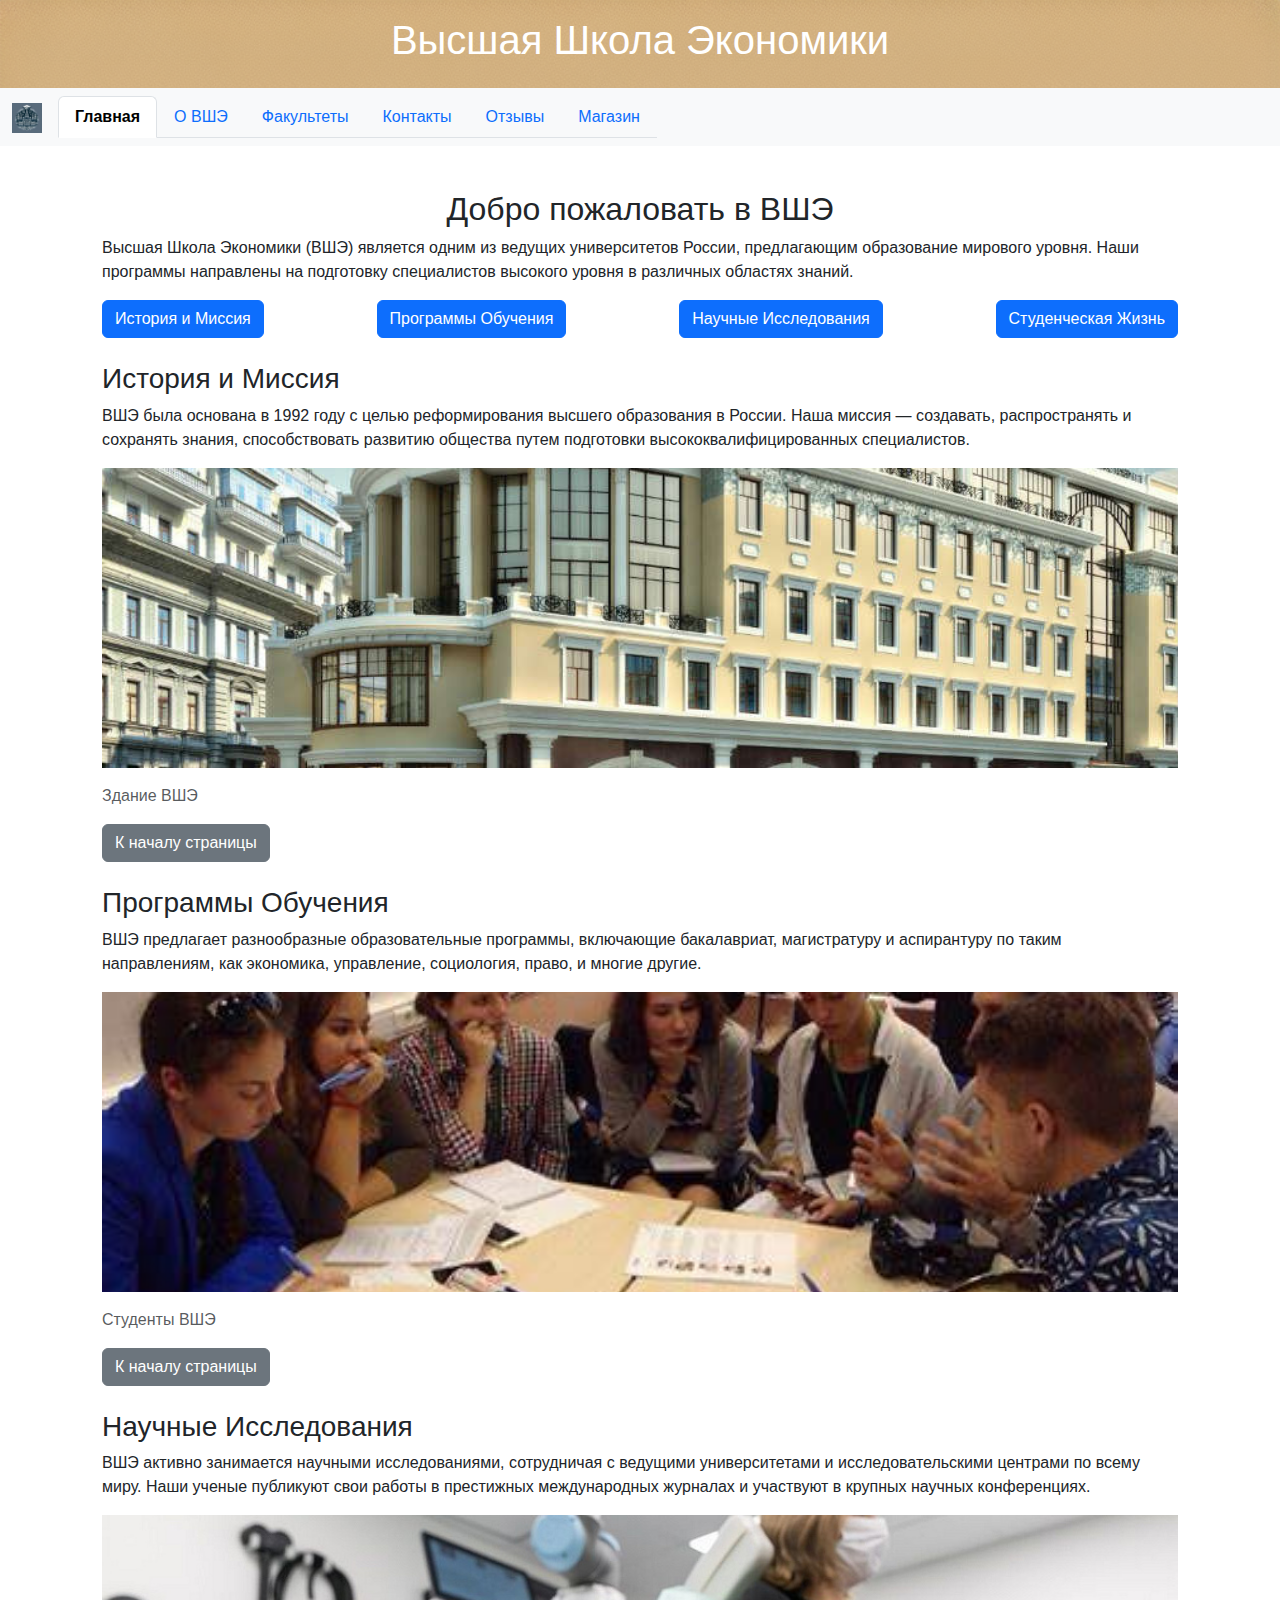
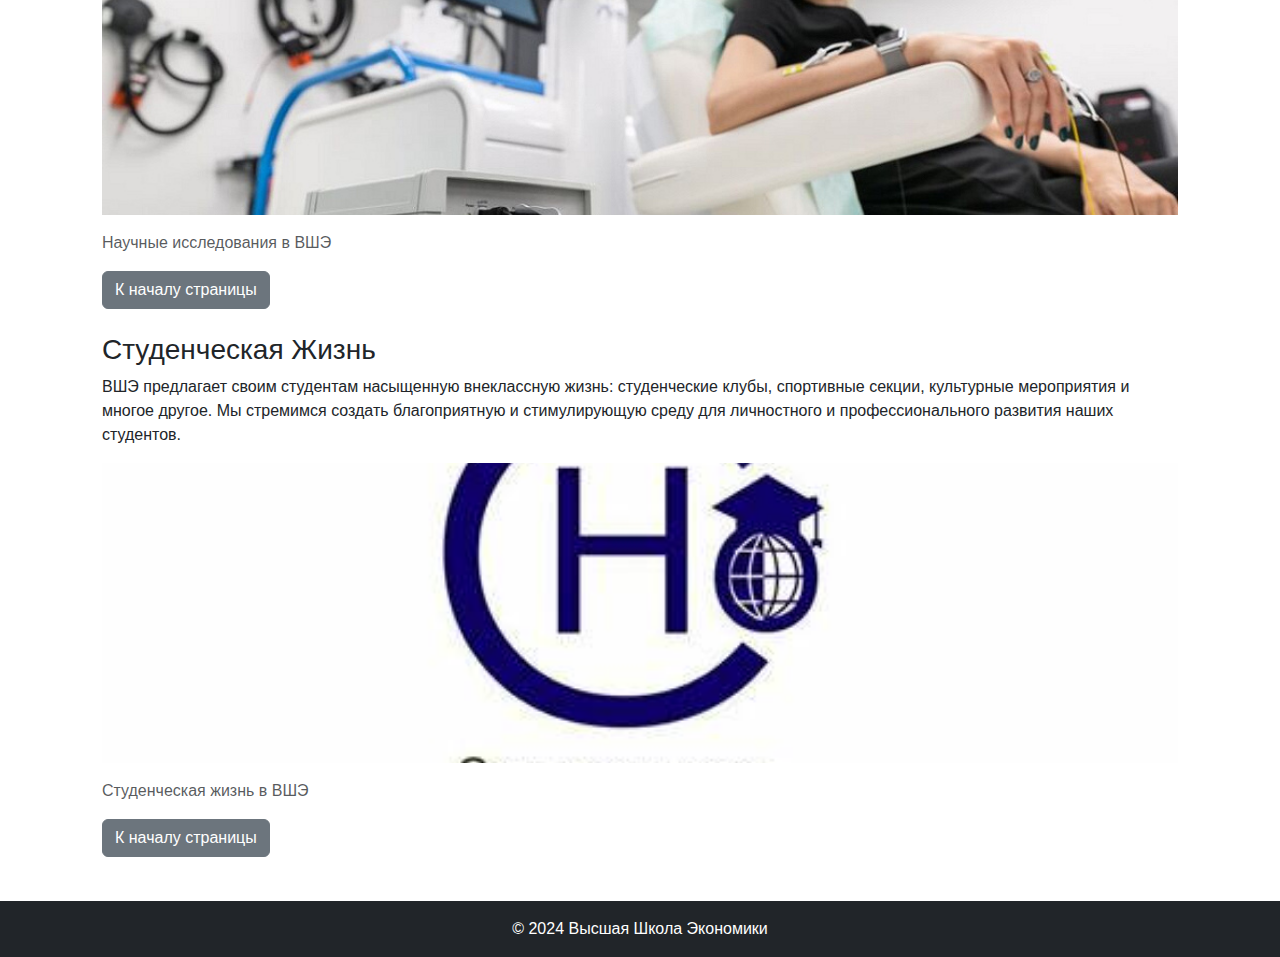
<file: index.html>
<!-- index.html -->

<!doctype html>
<html lang="en">

<head>
    <!-- Устанавливаем кодировку символов на utf-8 -->
    <meta charset="utf-8">
    <!-- Делаем страницу адаптивной для разных устройств -->
    <meta content="width=device-width, initial-scale=1" name="viewport">
    <!-- Заголовок страницы -->
    <title>Главная - ВШЭ</title>
    <!-- Подключаем библиотеку стилей Bootstrap -->
    <link href="https://cdn.jsdelivr.net/npm/bootstrap@5.3.3/dist/css/bootstrap.min.css" rel="stylesheet">
    <!-- Подключаем собственные стили -->
    <link rel="stylesheet" href="styles/styles.css">
</head>

<body>
    <header class="bg-dark text-white text-center py-3">
        <!-- Заголовок страницы -->
        <h1>Высшая Школа Экономики</h1>
        <!-- Якорь для возврата наверх страницы -->
        <a id="top_of_page"></a>
    </header>

    <div id="navbar"></div> <!-- Здесь будет загружено меню -->

    <div class="container mt-4">
        <div id="content">
            <!-- Приветственное сообщение -->
            <h2 class="text-center">Добро пожаловать в ВШЭ</h2>
            <p>Высшая Школа Экономики (ВШЭ) является одним из ведущих университетов России, предлагающим образование
                мирового уровня. Наши программы направлены на подготовку специалистов высокого уровня в различных
                областях знаний.</p>
            <div class="d-flex justify-content-between mb-4">
                <!-- Кнопки для перемещения к различным разделам страницы -->
                <a href="#section_1" class="btn btn-primary">История и Миссия</a>
                <a href="#section_2" class="btn btn-primary">Программы Обучения</a>
                <a href="#section_3" class="btn btn-primary">Научные Исследования</a>
                <a href="#section_4" class="btn btn-primary">Студенческая Жизнь</a>
            </div>

            <!-- Раздел "История и Миссия" -->
            <h3 id="section_1" class="mt-4">История и Миссия</h3>
            <p>ВШЭ была основана в 1992 году с целью реформирования высшего образования в России. Наша миссия —
                создавать, распространять и сохранять знания, способствовать развитию общества путем подготовки
                высококвалифицированных специалистов.</p>
            <!-- Изображение здания ВШЭ -->
            <img src="images/hse_building.jpg" class="img-fluid mb-3 fixed-height-img" alt="HSE Building">
            <p class="text-muted">Здание ВШЭ</p>
            <!-- Кнопка для возврата к началу страницы -->
            <a href="#top_of_page" class="btn btn-secondary">К началу страницы</a>

            <!-- Раздел "Программы Обучения" -->
            <h3 id="section_2" class="mt-4">Программы Обучения</h3>
            <p>ВШЭ предлагает разнообразные образовательные программы, включающие бакалавриат, магистратуру и
                аспирантуру по таким направлениям, как экономика, управление, социология, право, и многие другие.</p>
            <!-- Изображение студентов ВШЭ -->
            <img src="images/hse_students.jpg" class="img-fluid mb-3 fixed-height-img" alt="HSE Students">
            <p class="text-muted">Студенты ВШЭ</p>
            <!-- Кнопка для возврата к началу страницы -->
            <a href="#top_of_page" class="btn btn-secondary">К началу страницы</a>

            <!-- Раздел "Научные Исследования" -->
            <h3 id="section_3" class="mt-4">Научные Исследования</h3>
            <p>ВШЭ активно занимается научными исследованиями, сотрудничая с ведущими университетами и
                исследовательскими центрами по всему миру. Наши ученые публикуют свои работы в престижных международных
                журналах и участвуют в крупных научных конференциях.</p>
            <!-- Изображение научных исследований в ВШЭ -->
            <img src="images/hse_research.jpg" class="img-fluid mb-3 fixed-height-img" alt="HSE Research">
            <p class="text-muted">Научные исследования в ВШЭ</p>
            <!-- Кнопка для возврата к началу страницы -->
            <a href="#top_of_page" class="btn btn-secondary">К началу страницы</a>

            <!-- Раздел "Студенческая Жизнь" -->
            <h3 id="section_4" class="mt-4">Студенческая Жизнь</h3>
            <p>ВШЭ предлагает своим студентам насыщенную внеклассную жизнь: студенческие клубы, спортивные секции,
                культурные мероприятия и многое другое. Мы стремимся создать благоприятную и стимулирующую среду для
                личностного и профессионального развития наших студентов.</p>
            <!-- Изображение студенческой жизни в ВШЭ -->
            <img src="images/hse_life.jpg" class="img-fluid mb-3 fixed-height-img" alt="HSE Student Life">
            <p class="text-muted">Студенческая жизнь в ВШЭ</p>
            <!-- Кнопка для возврата к началу страницы -->
            <a href="#top_of_page" class="btn btn-secondary">К началу страницы</a>
        </div>
    </div>

    <footer class="bg-dark text-white text-center py-3 mt-4">
        <!-- Подвал страницы с копирайтом -->
        &copy; 2024 Высшая Школа Экономики
    </footer>

    <!-- Подключаем библиотеку скриптов Bootstrap -->
    <script src="https://cdn.jsdelivr.net/npm/bootstrap@5.3.3/dist/js/bootstrap.bundle.min.js"></script>
    <!-- Подключаем собственные скрипты -->
    <script src="scripts/scripts.js"></script>
</body>

</html>
</file>
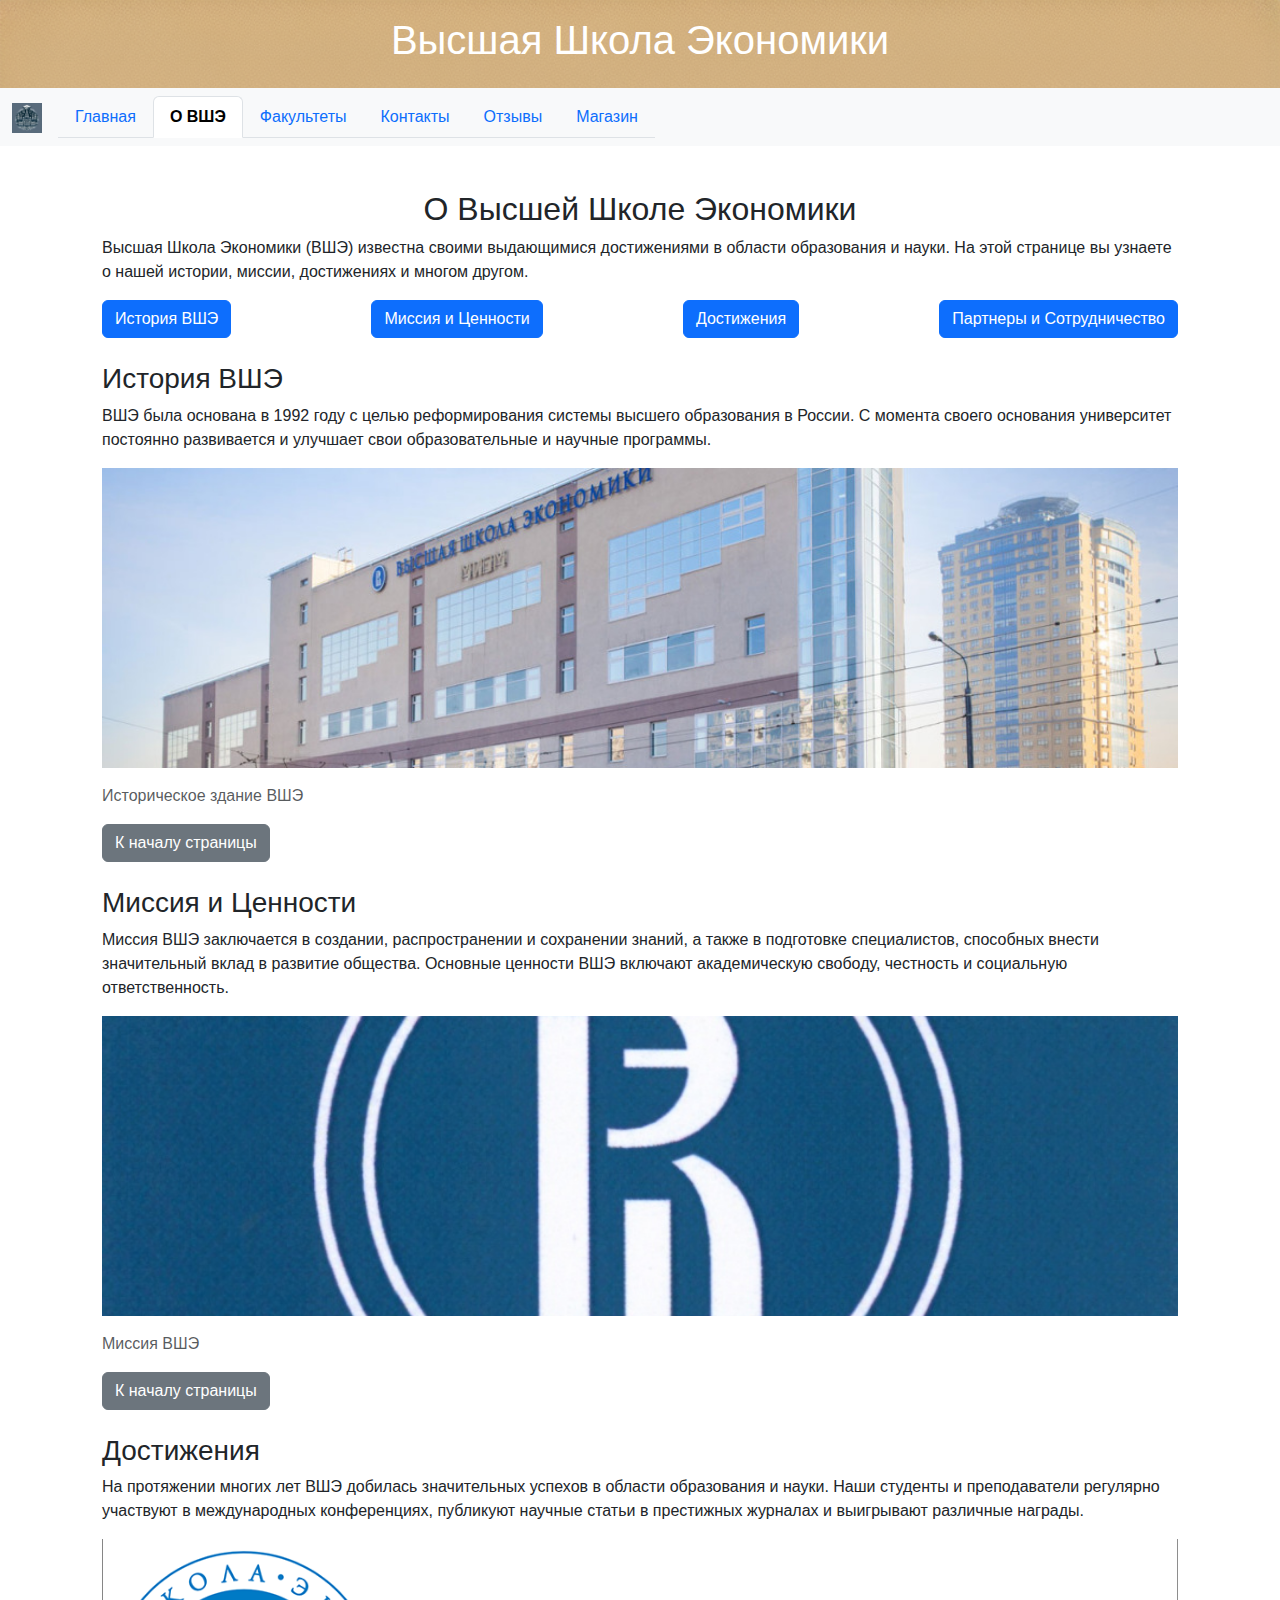
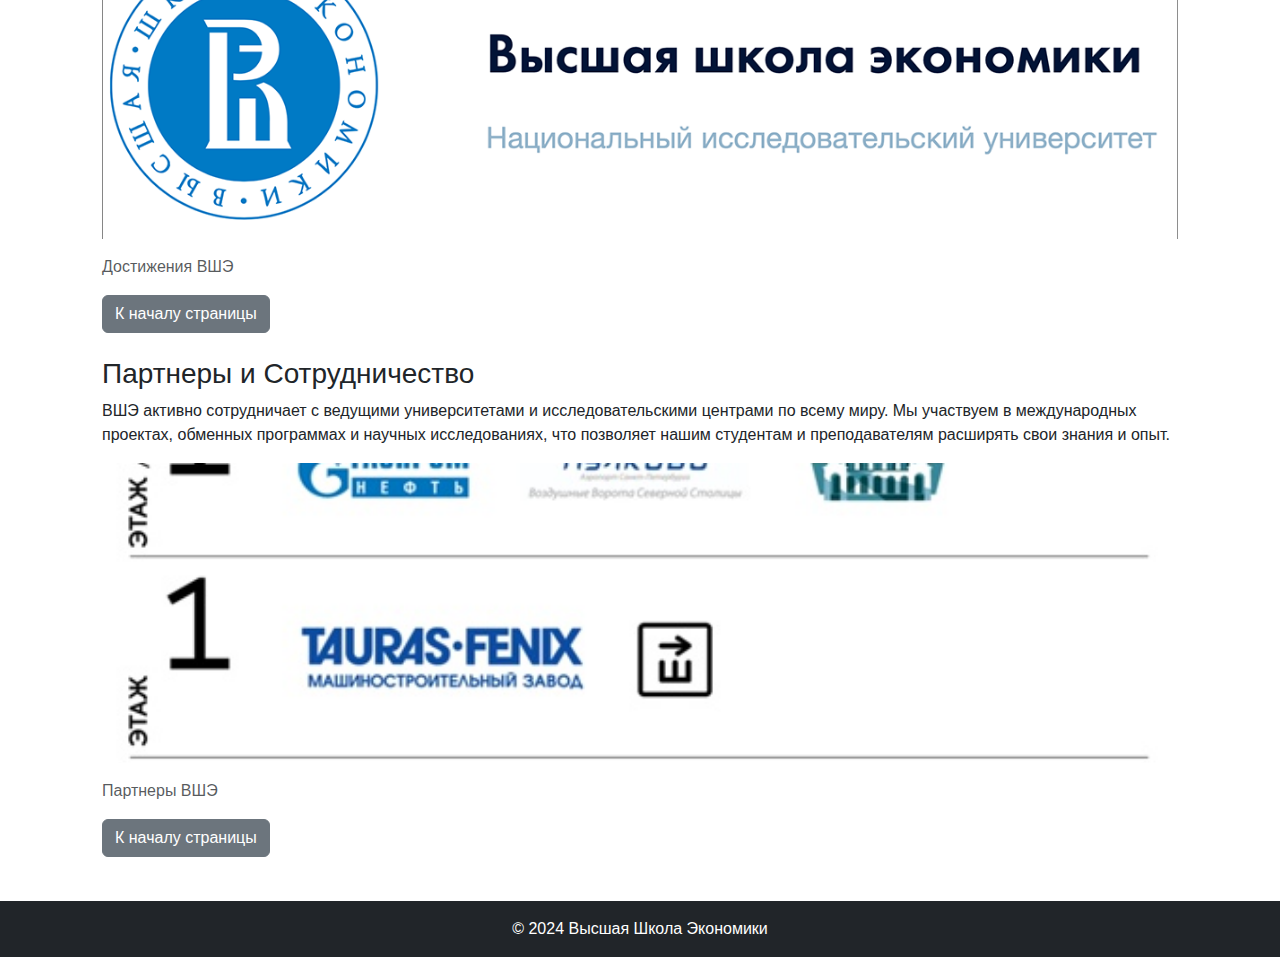
<file: about.html>
<!-- about.html -->
<!doctype html>
<html lang="en">

<head>
    <!-- Устанавливаем кодировку символов на utf-8 -->
    <meta charset="utf-8">
    <!-- Делаем страницу адаптивной для разных устройств -->
    <meta content="width=device-width, initial-scale=1" name="viewport">
    <!-- Заголовок страницы -->
    <title>О ВШЭ - ВШЭ</title>
    <!-- Подключаем библиотеку стилей Bootstrap -->
    <link href="https://cdn.jsdelivr.net/npm/bootstrap@5.3.3/dist/css/bootstrap.min.css" rel="stylesheet">
    <!-- Подключаем собственные стили -->
    <link rel="stylesheet" href="styles/styles.css">
</head>

<body>
    <header class="bg-dark text-white text-center py-3">
        <!-- Заголовок страницы -->
        <h1>Высшая Школа Экономики</h1>
        <!-- Якорь для возврата наверх страницы -->
        <a id="top_of_page"></a>
    </header>

    <div id="navbar"></div> <!-- Здесь будет загружено меню -->

    <div class="container mt-4">
        <div id="content">
            <!-- Заголовок раздела "О ВШЭ" -->
            <h2 class="text-center">О Высшей Школе Экономики</h2>
            <p>Высшая Школа Экономики (ВШЭ) известна своими выдающимися достижениями в области образования и науки. На
                этой странице вы узнаете о нашей истории, миссии, достижениях и многом другом.</p>
            <div class="d-flex justify-content-between mb-4">
                <!-- Кнопки для перемещения к различным разделам страницы -->
                <a href="#section_1" class="btn btn-primary">История ВШЭ</a>
                <a href="#section_2" class="btn btn-primary">Миссия и Ценности</a>
                <a href="#section_3" class="btn btn-primary">Достижения</a>
                <a href="#section_4" class="btn btn-primary">Партнеры и Сотрудничество</a>
            </div>

            <!-- Раздел "История ВШЭ" -->
            <h3 id="section_1" class="mt-4">История ВШЭ</h3>
            <p>ВШЭ была основана в 1992 году с целью реформирования системы высшего образования в России. С момента
                своего основания университет постоянно развивается и улучшает свои образовательные и научные программы.
            </p>
            <!-- Изображение исторического здания ВШЭ -->
            <img src="images/hse_history.jpg" class="img-fluid mb-3 fixed-height-img" alt="История ВШЭ">
            <p class="text-muted">Историческое здание ВШЭ</p>
            <!-- Кнопка для возврата к началу страницы -->
            <a href="#top_of_page" class="btn btn-secondary">К началу страницы</a>

            <!-- Раздел "Миссия и Ценности" -->
            <h3 id="section_2" class="mt-4">Миссия и Ценности</h3>
            <p>Миссия ВШЭ заключается в создании, распространении и сохранении знаний, а также в подготовке
                специалистов, способных внести значительный вклад в развитие общества. Основные ценности ВШЭ включают
                академическую свободу, честность и социальную ответственность.</p>
            <!-- Изображение миссии ВШЭ -->
            <img src="images/hse_mission.jpg" class="img-fluid mb-3 fixed-height-img" alt="Миссия ВШЭ">
            <p class="text-muted">Миссия ВШЭ</p>
            <!-- Кнопка для возврата к началу страницы -->
            <a href="#top_of_page" class="btn btn-secondary">К началу страницы</a>

            <!-- Раздел "Достижения" -->
            <h3 id="section_3" class="mt-4">Достижения</h3>
            <p>На протяжении многих лет ВШЭ добилась значительных успехов в области образования и науки. Наши студенты и
                преподаватели регулярно участвуют в международных конференциях, публикуют научные статьи в престижных
                журналах и выигрывают различные награды.</p>
            <!-- Изображение достижений ВШЭ -->
            <img src="images/hse_achievements.png" class="img-fluid mb-3 fixed-height-img" alt="Достижения ВШЭ">
            <p class="text-muted">Достижения ВШЭ</p>
            <!-- Кнопка для возврата к началу страницы -->
            <a href="#top_of_page" class="btn btn-secondary">К началу страницы</a>

            <!-- Раздел "Партнеры и Сотрудничество" -->
            <h3 id="section_4" class="mt-4">Партнеры и Сотрудничество</h3>
            <p>ВШЭ активно сотрудничает с ведущими университетами и исследовательскими центрами по всему миру. Мы
                участвуем в международных проектах, обменных программах и научных исследованиях, что позволяет нашим
                студентам и преподавателям расширять свои знания и опыт.</p>
            <!-- Изображение партнеров ВШЭ -->
            <img src="images/hse_partners.jpg" class="img-fluid mb-3 fixed-height-img" alt="Партнеры ВШЭ">
            <p class="text-muted">Партнеры ВШЭ</p>
            <!-- Кнопка для возврата к началу страницы -->
            <a href="#top_of_page" class="btn btn-secondary">К началу страницы</a>
        </div>
    </div>

    <footer class="bg-dark text-white text-center py-3 mt-4">
        <!-- Подвал страницы с копирайтом -->
        &copy; 2024 Высшая Школа Экономики
    </footer>

    <!-- Подключаем библиотеку скриптов Bootstrap -->
    <script src="https://cdn.jsdelivr.net/npm/bootstrap@5.3.3/dist/js/bootstrap.bundle.min.js"></script>
    <!-- Подключаем собственные скрипты -->
    <script src="scripts/scripts.js"></script>
</body>

</html>
</file>
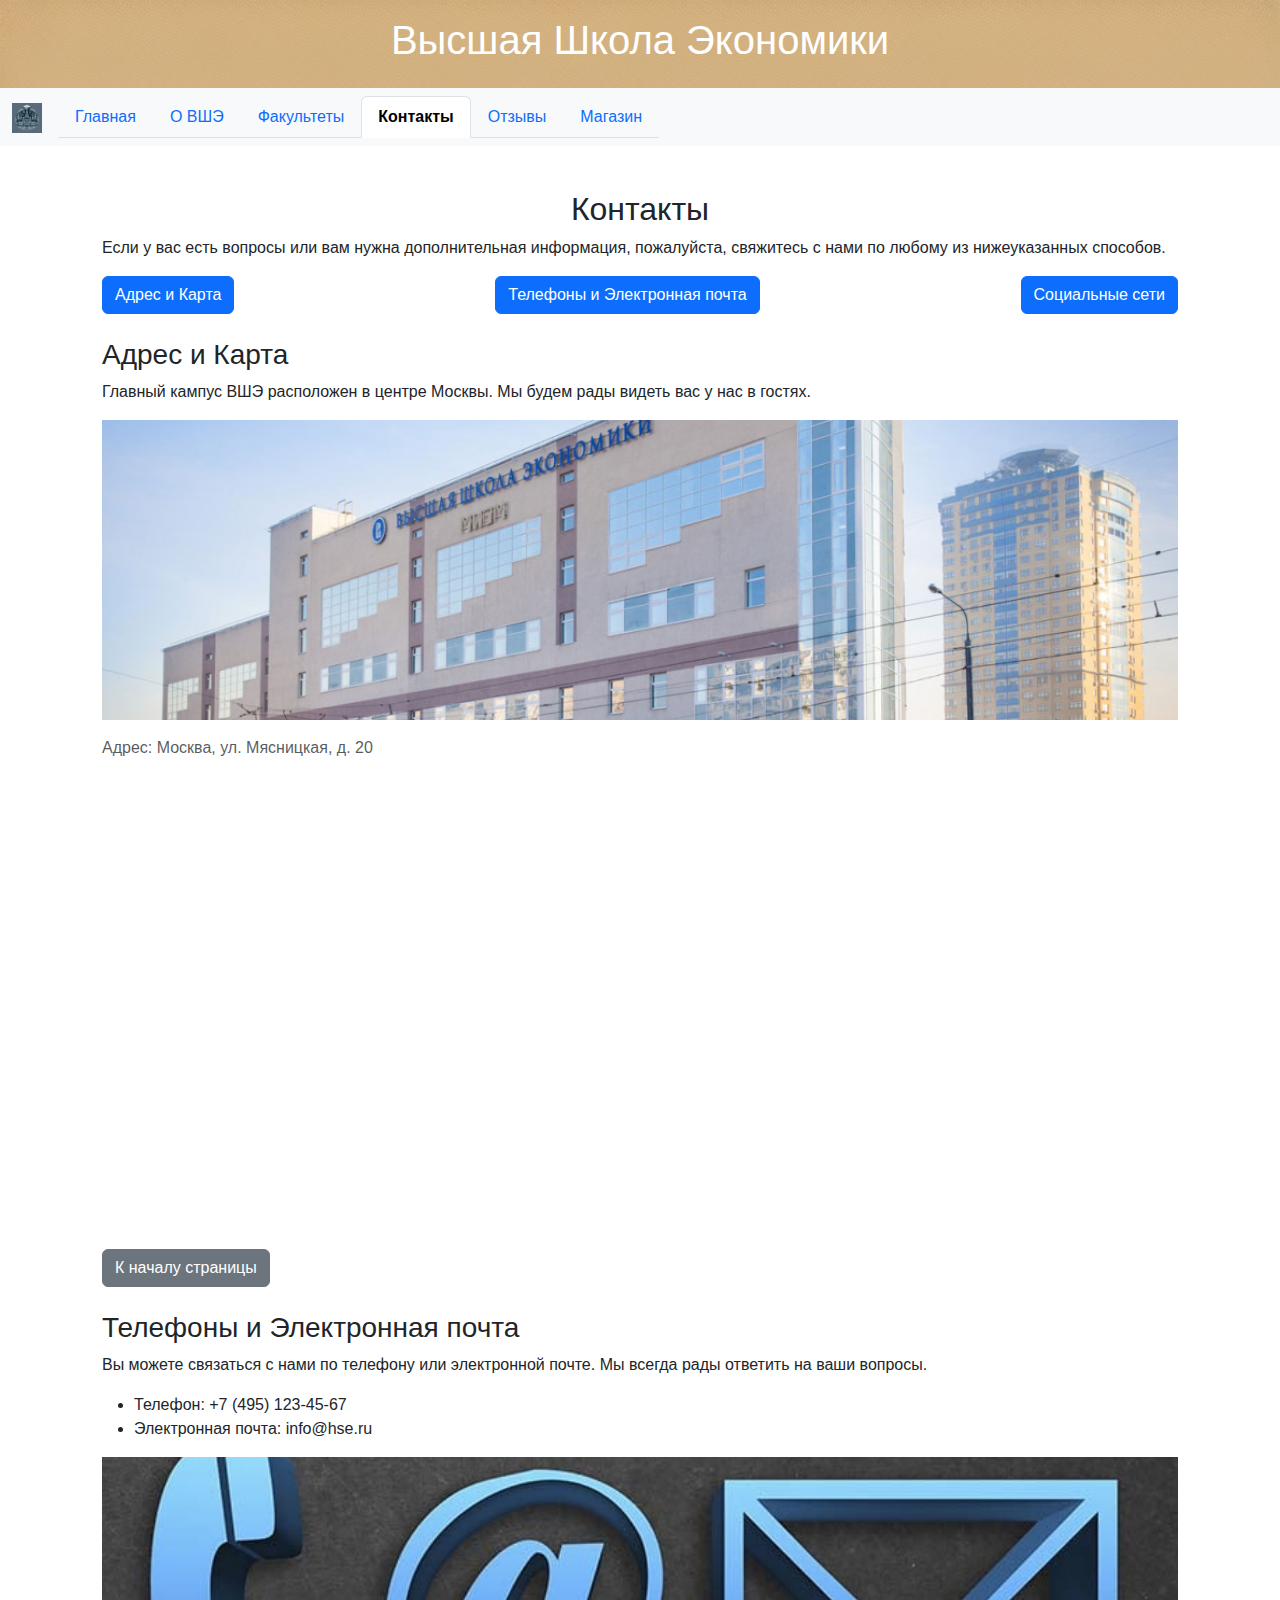
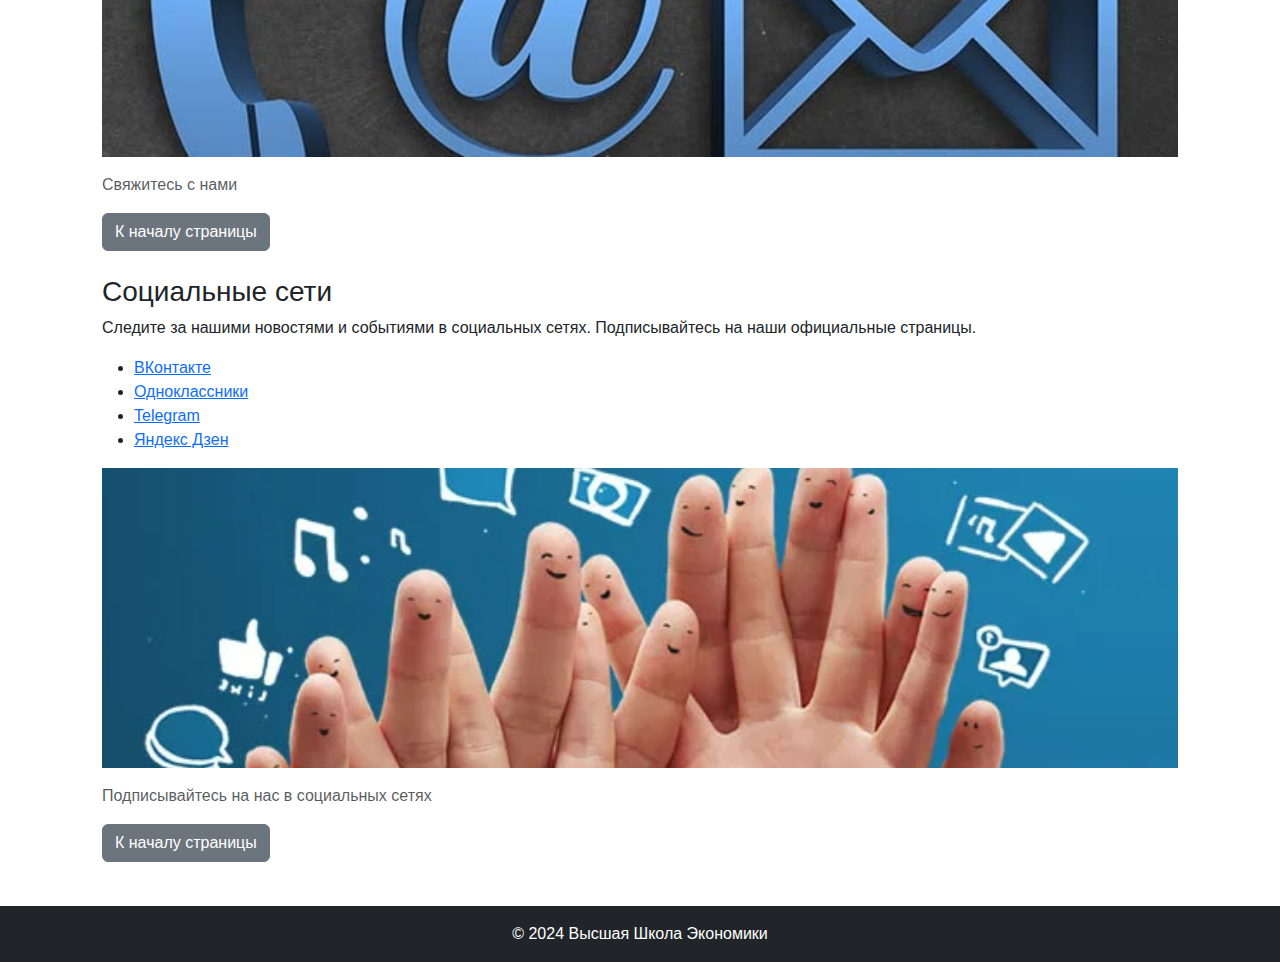
<file: contacts.html>
<!-- contacts.html -->
<!doctype html>
<html lang="en">

<head>
    <!-- Устанавливаем кодировку символов на utf-8 -->
    <meta charset="utf-8">
    <!-- Делаем страницу адаптивной для разных устройств -->
    <meta content="width=device-width, initial-scale=1" name="viewport">
    <!-- Заголовок страницы -->
    <title>Контакты - ВШЭ</title>
    <!-- Подключаем библиотеку стилей Bootstrap -->
    <link href="https://cdn.jsdelivr.net/npm/bootstrap@5.3.3/dist/css/bootstrap.min.css" rel="stylesheet">
    <!-- Подключаем собственные стили -->
    <link rel="stylesheet" href="styles/styles.css">
</head>

<body>
    <header class="bg-dark text-white text-center py-3">
        <!-- Заголовок страницы -->
        <h1>Высшая Школа Экономики</h1>
        <!-- Якорь для возврата наверх страницы -->
        <a id="top_of_page"></a>
    </header>

    <div id="navbar"></div> <!-- Здесь будет загружено меню -->

    <div class="container mt-4">
        <div id="content">
            <!-- Заголовок раздела контактов -->
            <h2 class="text-center">Контакты</h2>
            <p>Если у вас есть вопросы или вам нужна дополнительная информация, пожалуйста, свяжитесь с нами по любому
                из нижеуказанных способов.</p>
            <div class="d-flex justify-content-between mb-4">
                <!-- Кнопки для перемещения к различным разделам контактов -->
                <a href="#section_1" class="btn btn-primary">Адрес и Карта</a>
                <a href="#section_2" class="btn btn-primary">Телефоны и Электронная почта</a>
                <a href="#section_3" class="btn btn-primary">Социальные сети</a>
            </div>

            <!-- Раздел "Адрес и Карта" -->
            <h3 id="section_1" class="mt-4">Адрес и Карта</h3>
            <p>Главный кампус ВШЭ расположен в центре Москвы. Мы будем рады видеть вас у нас в гостях.</p>
            <!-- Изображение главного кампуса ВШЭ -->
            <img src="images/hse_history.jpg" class="img-fluid mb-3 fixed-height-img" alt="Главный кампус ВШЭ">
            <p class="text-muted">Адрес: Москва, ул. Мясницкая, д. 20</p>
            <!-- Встроенная карта Google Maps -->
            <div class="mb-3">
                <iframe
                    src="https://www.google.com/maps/embed?pb=!1m18!1m12!1m3!1d2244.2278572257277!2d37.63455661606612!3d55.75988798055557!2m3!1f0!2f0!3f0!3m2!1i1024!2i768!4f13.1!3m3!1m2!1s0x46b54a5d4d4b0c77%3A0xf3d7b1d2c5b6b4e8!2sNational%20Research%20University%20Higher%20School%20of%20Economics!5e0!3m2!1sen!2sru!4v1639639716772!5m2!1sen!2sru"
                    width="600" height="450" style="border:0;" allowfullscreen="" loading="lazy"></iframe>
            </div>
            <!-- Кнопка для возврата к началу страницы -->
            <a href="#top_of_page" class="btn btn-secondary">К началу страницы</a>

            <!-- Раздел "Телефоны и Электронная почта" -->
            <h3 id="section_2" class="mt-4">Телефоны и Электронная почта</h3>
            <p>Вы можете связаться с нами по телефону или электронной почте. Мы всегда рады ответить на ваши вопросы.
            </p>
            <ul>
                <li>Телефон: +7 (495) 123-45-67</li>
                <li>Электронная почта: info@hse.ru</li>
            </ul>
            <!-- Изображение для раздела контактов -->
            <img src="images/hse_contact2.png" class="img-fluid mb-3 fixed-height-img" alt="Контакты ВШЭ">
            <p class="text-muted">Свяжитесь с нами</p>
            <!-- Кнопка для возврата к началу страницы -->
            <a href="#top_of_page" class="btn btn-secondary">К началу страницы</a>

            <!-- Раздел "Социальные сети" -->
            <h3 id="section_3" class="mt-4">Социальные сети</h3>
            <p>Следите за нашими новостями и событиями в социальных сетях. Подписывайтесь на наши официальные страницы.
            </p>
            <ul>
                <li><a href="https://vk.com/hse" target="_blank">ВКонтакте</a></li>
                <li><a href="https://ok.ru/group/52489293245670" target="_blank">Одноклассники</a></li>
                <li><a href="https://t.me/hse_university" target="_blank">Telegram</a></li>
                <li><a href="https://zen.yandex.ru/hse" target="_blank">Яндекс Дзен</a></li>
            </ul>
            <!-- Изображение для раздела социальных сетей -->
            <img src="images/hse_social.png" class="img-fluid mb-3 fixed-height-img" alt="Социальные сети ВШЭ">
            <p class="text-muted">Подписывайтесь на нас в социальных сетях</p>
            <!-- Кнопка для возврата к началу страницы -->
            <a href="#top_of_page" class="btn btn-secondary">К началу страницы</a>
        </div>
    </div>

    <footer class="bg-dark text-white text-center py-3 mt-4">
        <!-- Подвал страницы с копирайтом -->
        &copy; 2024 Высшая Школа Экономики
    </footer>

    <!-- Подключаем библиотеку скриптов Bootstrap -->
    <script src="https://cdn.jsdelivr.net/npm/bootstrap@5.3.3/dist/js/bootstrap.bundle.min.js"></script>
    <!-- Подключаем собственные скрипты -->
    <script src="scripts/scripts.js"></script>
</body>

</html>
</file>
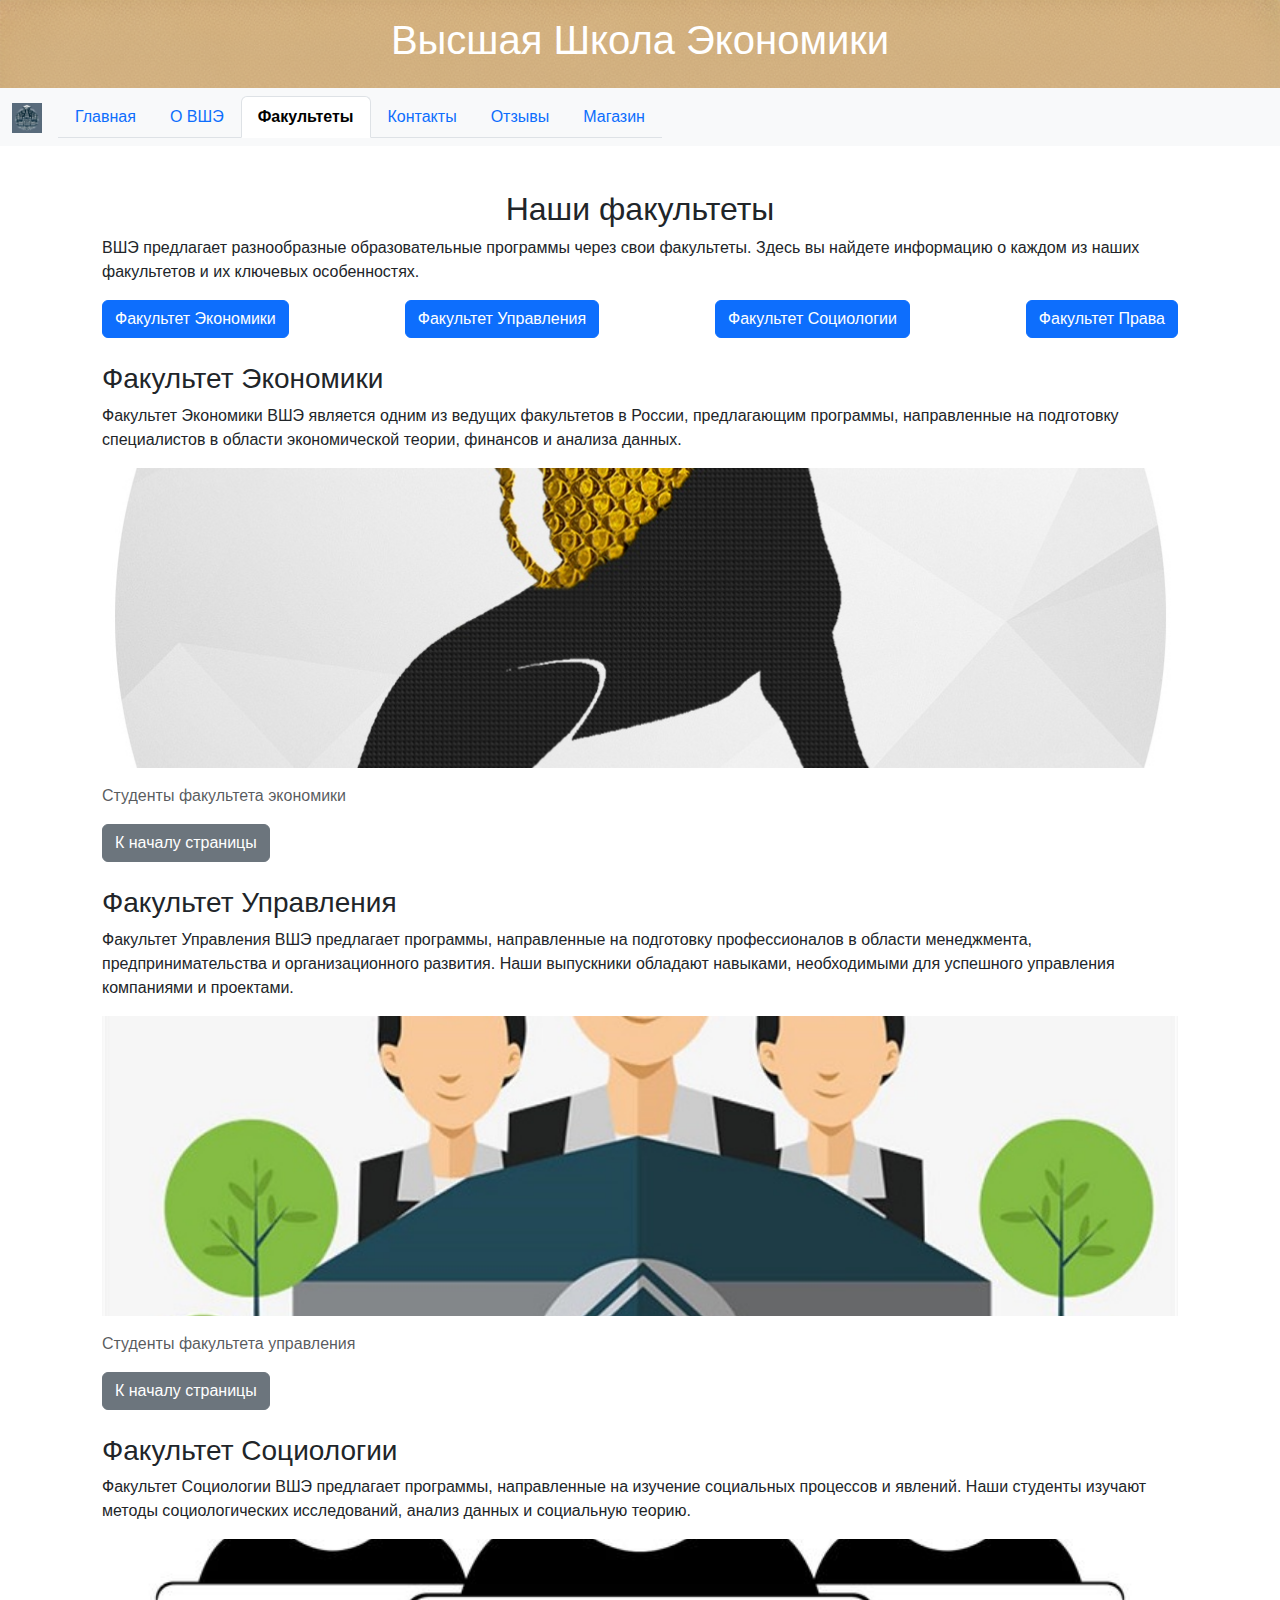
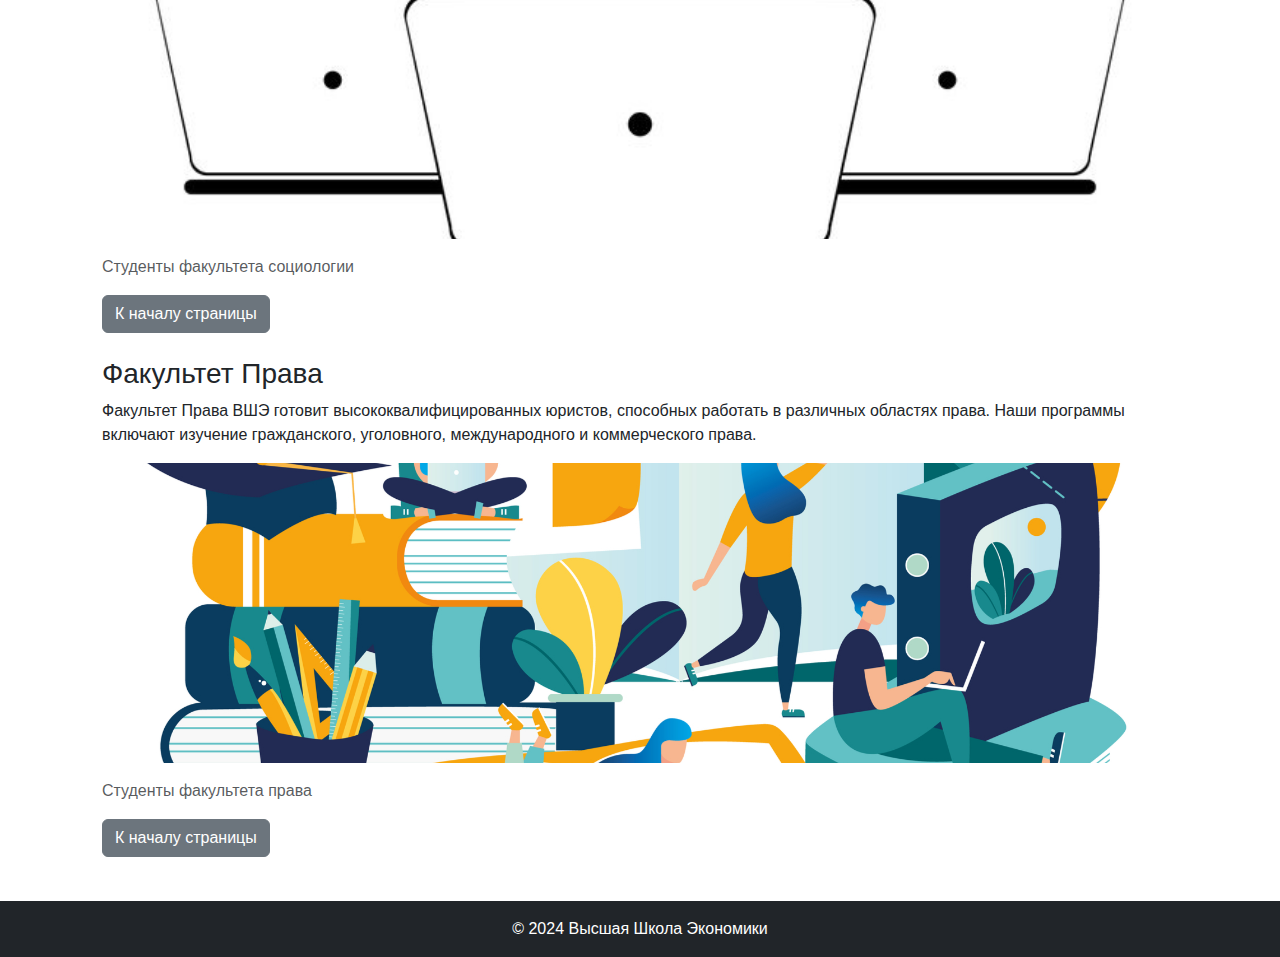
<file: faculties.html>
<!-- faculties.html -->
<!doctype html>
<html lang="en">

<head>
    <!-- Устанавливаем кодировку символов на utf-8 -->
    <meta charset="utf-8">
    <!-- Делаем страницу адаптивной для разных устройств -->
    <meta content="width=device-width, initial-scale=1" name="viewport">
    <!-- Заголовок страницы -->
    <title>Факультеты - ВШЭ</title>
    <!-- Подключаем библиотеку стилей Bootstrap -->
    <link href="https://cdn.jsdelivr.net/npm/bootstrap@5.3.3/dist/css/bootstrap.min.css" rel="stylesheet">
    <!-- Подключаем собственные стили -->
    <link rel="stylesheet" href="styles/styles.css">
</head>

<body>
    <header class="bg-dark text-white text-center py-3">
        <!-- Заголовок страницы -->
        <h1>Высшая Школа Экономики</h1>
        <!-- Якорь для возврата наверх страницы -->
        <a id="top_of_page"></a>
    </header>

    <div id="navbar"></div> <!-- Здесь будет загружено меню -->

    <div class="container mt-4">
        <div id="content">
            <!-- Заголовок раздела факультетов -->
            <h2 class="text-center">Наши факультеты</h2>
            <p>ВШЭ предлагает разнообразные образовательные программы через свои факультеты. Здесь вы найдете информацию
                о каждом из наших факультетов и их ключевых особенностях.</p>
            <div class="d-flex justify-content-between mb-4">
                <!-- Кнопки для перемещения к различным факультетам -->
                <a href="#section_1" class="btn btn-primary">Факультет Экономики</a>
                <a href="#section_2" class="btn btn-primary">Факультет Управления</a>
                <a href="#section_3" class="btn btn-primary">Факультет Социологии</a>
                <a href="#section_4" class="btn btn-primary">Факультет Права</a>
            </div>

            <!-- Раздел "Факультет Экономики" -->
            <h3 id="section_1" class="mt-4">Факультет Экономики</h3>
            <p>Факультет Экономики ВШЭ является одним из ведущих факультетов в России, предлагающим программы,
                направленные на подготовку специалистов в области экономической теории, финансов и анализа данных.</p>
            <!-- Изображение факультета экономики -->
            <img src="images/economics_faculty.jpg" class="img-fluid mb-3 fixed-height-img" alt="Факультет Экономики">
            <p class="text-muted">Студенты факультета экономики</p>
            <!-- Кнопка для возврата к началу страницы -->
            <a href="#top_of_page" class="btn btn-secondary">К началу страницы</a>

            <!-- Раздел "Факультет Управления" -->
            <h3 id="section_2" class="mt-4">Факультет Управления</h3>
            <p>Факультет Управления ВШЭ предлагает программы, направленные на подготовку профессионалов в области
                менеджмента, предпринимательства и организационного развития. Наши выпускники обладают навыками,
                необходимыми для успешного управления компаниями и проектами.</p>
            <!-- Изображение факультета управления -->
            <img src="images/management_faculty.jpg" class="img-fluid mb-3 fixed-height-img" alt="Факультет Управления">
            <p class="text-muted">Студенты факультета управления</p>
            <!-- Кнопка для возврата к началу страницы -->
            <a href="#top_of_page" class="btn btn-secondary">К началу страницы</a>

            <!-- Раздел "Факультет Социологии" -->
            <h3 id="section_3" class="mt-4">Факультет Социологии</h3>
            <p>Факультет Социологии ВШЭ предлагает программы, направленные на изучение социальных процессов и явлений.
                Наши студенты изучают методы социологических исследований, анализ данных и социальную теорию.</p>
            <!-- Изображение факультета социологии -->
            <img src="images/sociology_faculty.jpg" class="img-fluid mb-3 fixed-height-img" alt="Факультет Социологии">
            <p class="text-muted">Студенты факультета социологии</p>
            <!-- Кнопка для возврата к началу страницы -->
            <a href="#top_of_page" class="btn btn-secondary">К началу страницы</a>

            <!-- Раздел "Факультет Права" -->
            <h3 id="section_4" class="mt-4">Факультет Права</h3>
            <p>Факультет Права ВШЭ готовит высококвалифицированных юристов, способных работать в различных областях
                права. Наши программы включают изучение гражданского, уголовного, международного и коммерческого права.
            </p>
            <!-- Изображение факультета права -->
            <img src="images/law_faculty.jpg" class="img-fluid mb-3 fixed-height-img" alt="Факультет Права">
            <p class="text-muted">Студенты факультета права</p>
            <!-- Кнопка для возврата к началу страницы -->
            <a href="#top_of_page" class="btn btn-secondary">К началу страницы</a>
        </div>
    </div>

    <footer class="bg-dark text-white text-center py-3 mt-4">
        <!-- Подвал страницы с копирайтом -->
        &copy; 2024 Высшая Школа Экономики
    </footer>

    <!-- Подключаем библиотеку скриптов Bootstrap -->
    <script src="https://cdn.jsdelivr.net/npm/bootstrap@5.3.3/dist/js/bootstrap.bundle.min.js"></script>
    <!-- Подключаем собственные скрипты -->
    <script src="scripts/scripts.js"></script>
</body>

</html>
</file>
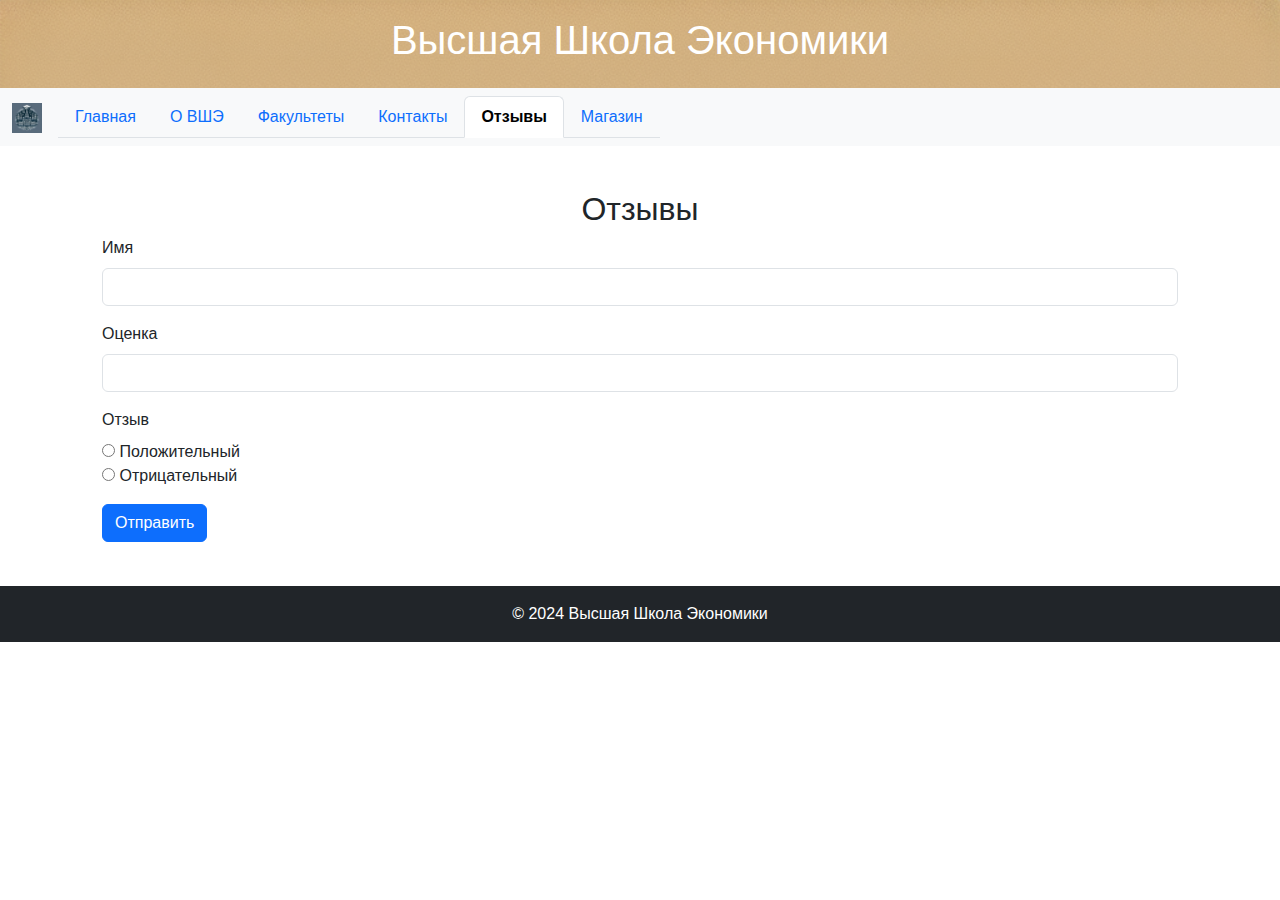
<file: reviews.html>
<!-- reviews.html -->
<!doctype html>
<html lang="en">

<head>
    <!-- Устанавливаем кодировку символов на utf-8 -->
    <meta charset="utf-8">
    <!-- Делаем страницу адаптивной для разных устройств -->
    <meta content="width=device-width, initial-scale=1" name="viewport">
    <!-- Заголовок страницы -->
    <title>Отзывы - ВШЭ</title>
    <!-- Подключаем библиотеку стилей Bootstrap -->
    <link href="https://cdn.jsdelivr.net/npm/bootstrap@5.3.3/dist/css/bootstrap.min.css" rel="stylesheet">
    <!-- Подключаем собственные стили -->
    <link rel="stylesheet" href="styles/styles.css">
</head>

<body>
    <header class="bg-dark text-white text-center py-3">
        <!-- Заголовок страницы -->
        <h1>Высшая Школа Экономики</h1>
    </header>

    <div id="navbar"></div> <!-- Здесь будет загружено меню -->

    <div class="container mt-4">
        <div id="content">
            <!-- Заголовок раздела отзывов -->
            <h2 class="text-center">Отзывы</h2>
            <!-- Форма для отправки отзывов -->
            <form action="https://www.example.com/submit_review" method="GET">
                <!-- Поле для ввода имени -->
                <div class="mb-3">
                    <label for="name" class="form-label">Имя</label>
                    <input type="text" class="form-control" id="name" name="name" required>
                </div>
                <!-- Поле для ввода оценки (от 1 до 5) -->
                <div class="mb-3">
                    <label for="rate" class="form-label">Оценка</label>
                    <input type="number" class="form-control" id="rate" name="rate" min="1" max="5" required>
                </div>
                <!-- Выбор типа отзыва (положительный или отрицательный) -->
                <div class="mb-3">
                    <label class="form-label">Отзыв</label>
                    <div>
                        <input type="radio" id="positive" name="review_type" value="positive" required>
                        <label for="positive">Положительный</label>
                    </div>
                    <div>
                        <input type="radio" id="negative" name="review_type" value="negative" required>
                        <label for="negative">Отрицательный</label>
                    </div>
                </div>
                <!-- Кнопка для отправки формы -->
                <button type="submit" class="btn btn-primary">Отправить</button>
            </form>
        </div>
    </div>

    <footer class="bg-dark text-white text-center py-3 mt-4">
        <!-- Подвал страницы с копирайтом -->
        &copy; 2024 Высшая Школа Экономики
    </footer>

    <!-- Подключаем библиотеку скриптов Bootstrap -->
    <script src="https://cdn.jsdelivr.net/npm/bootstrap@5.3.3/dist/js/bootstrap.bundle.min.js"></script>
    <!-- Подключаем собственные скрипты -->
    <script src="scripts/scripts.js"></script>
</body>

</html>
</file>
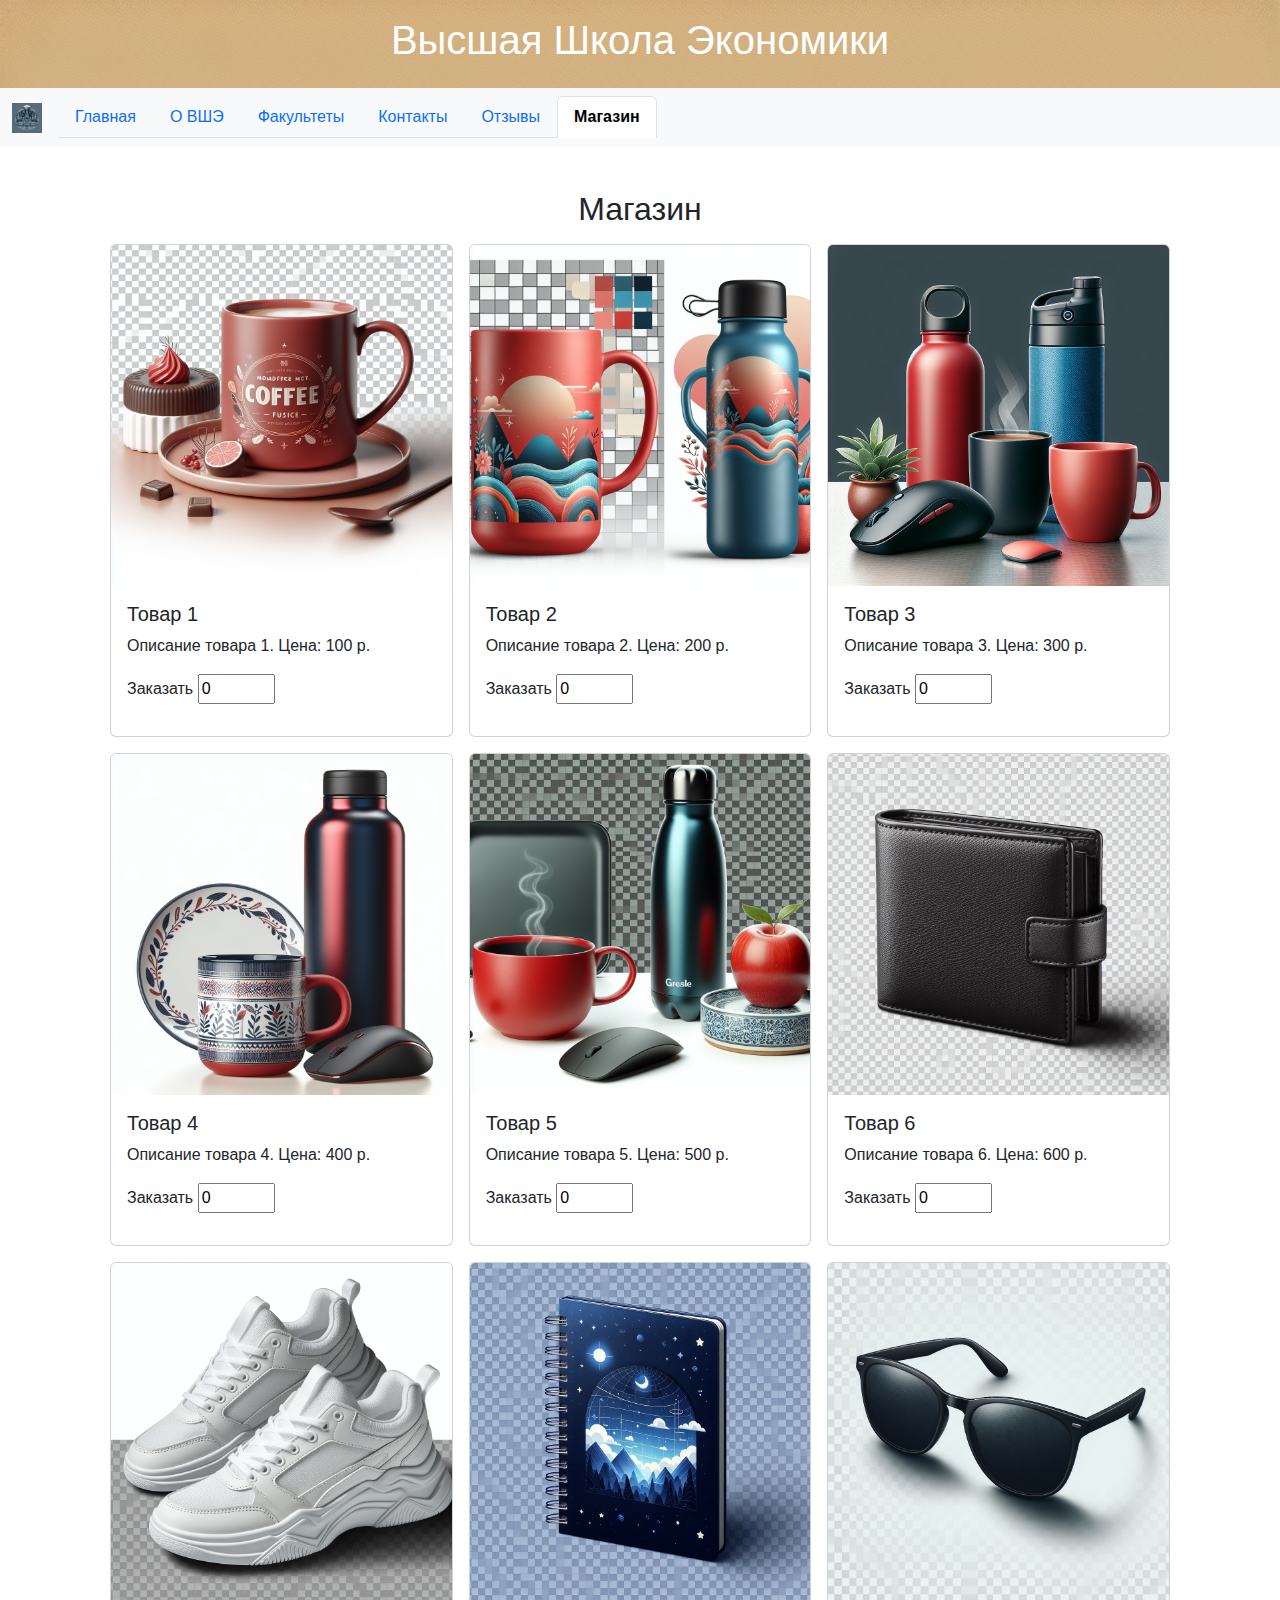
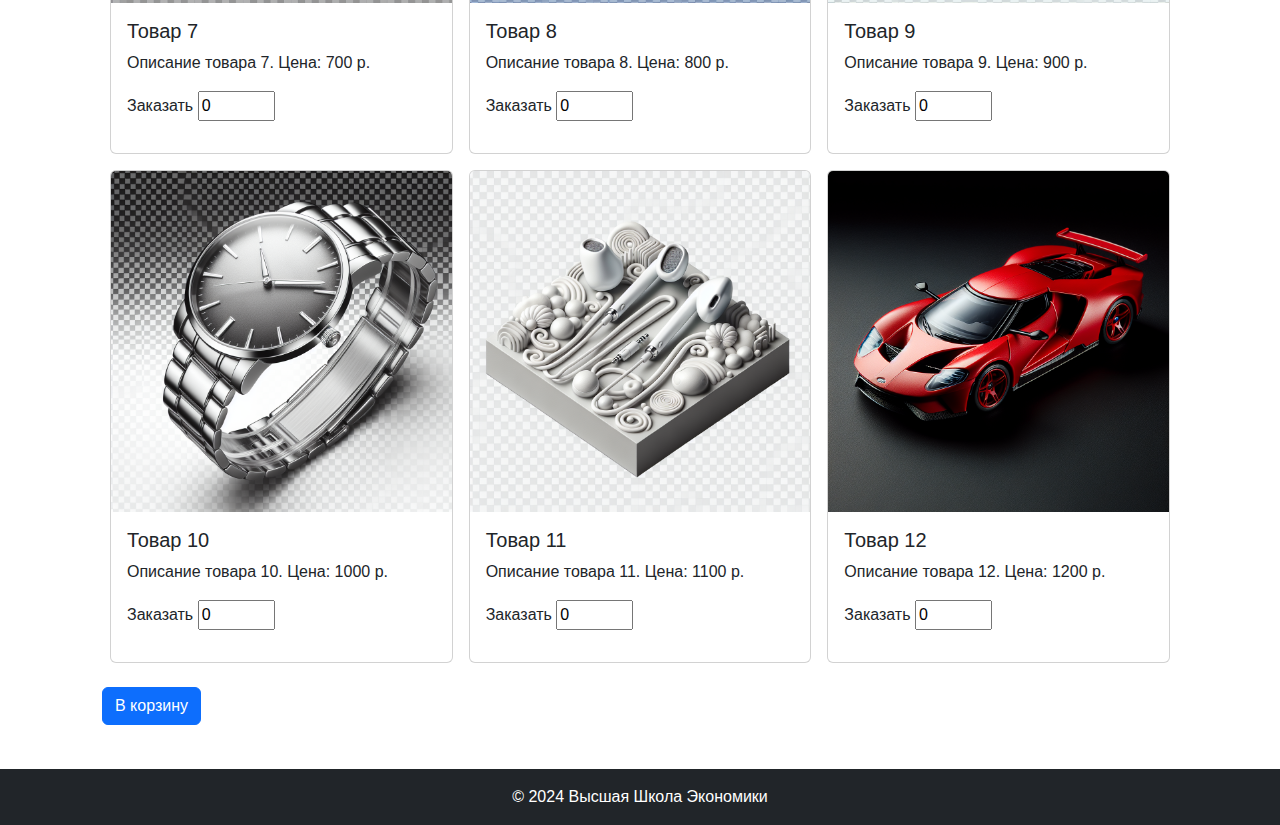
<file: shop.html>
<!-- shop.html -->
<!doctype html>
<html lang="en">

<head>
    <!-- Устанавливаем кодировку символов на utf-8 -->
    <meta charset="utf-8">
    <!-- Делаем страницу адаптивной для разных устройств -->
    <meta content="width=device-width, initial-scale=1" name="viewport">
    <!-- Заголовок страницы -->
    <title>Магазин - ВШЭ</title>
    <!-- Подключаем библиотеку стилей Bootstrap -->
    <link href="https://cdn.jsdelivr.net/npm/bootstrap@5.3.3/dist/css/bootstrap.min.css" rel="stylesheet">
    <!-- Подключаем собственные стили -->
    <link rel="stylesheet" href="styles/styles.css">
</head>

<body>
    <header class="bg-dark text-white text-center py-3">
        <!-- Заголовок страницы -->
        <h1>Высшая Школа Экономики</h1>
    </header>

    <div id="navbar"></div> <!-- Здесь будет загружено меню -->

    <div class="container mt-4">
        <div id="content">
            <!-- Заголовок раздела магазина -->
            <h2 class="text-center">Магазин</h2>
            <!-- Форма для поиска и добавления товаров в корзину -->
            <form action="https://www.example.com/search" method="GET" id="productForm">
                <!-- Скрытое поле для передачи значения поиска -->
                <input type="hidden" name="q" value="search">
                <!-- Контейнер для списка товаров -->
                <div id="product-list" class="d-flex flex-wrap justify-content-between">
                    <!-- Генерируемый контент -->
                </div>
                <!-- Кнопка для добавления выбранных товаров в корзину -->
                <input type="submit" class="btn btn-primary mt-3" value="В корзину">
            </form>
        </div>
    </div>

    <footer class="bg-dark text-white text-center py-3 mt-4">
        <!-- Подвал страницы с копирайтом -->
        &copy; 2024 Высшая Школа Экономики
    </footer>

    <!-- Подключаем библиотеку скриптов Bootstrap -->
    <script src="https://cdn.jsdelivr.net/npm/bootstrap@5.3.3/dist/js/bootstrap.bundle.min.js"></script>
    <!-- Подключаем скрипт для магазина -->
    <script src="scripts/shop.js"></script>
    <!-- Подключаем собственные скрипты -->
    <script src="scripts/scripts.js"></script>
</body>

</html>
</file>
<file: styles/styles.css>
/* styles/styles.css */

/* Общие стили для body, задаем шрифт, убираем отступы */
body {
  font-family: Arial, sans-serif;
  margin: 0;
  padding: 0;
}

/* Стили для header, устанавливаем фоновое изображение и его размер */
header {
  background-image: url("../images/background.png");
  background-size: cover;
}

/* Стили для активной ссылки в навигационном меню */
.nav-link.active {
  font-weight: bold;
  color: red;
}

/* Стили для основного контента, задаем внутренний отступ */
#content {
  padding: 20px;
}

/* Стили для карточек, используемых в разных разделах */
.card {
  flex-grow: 1;
  flex-basis: 30%;
  margin: 10px;
}

/* Стили для изображений фиксированной высоты, задаем высоту и объектное покрытие */
.fixed-height-img {
  height: 300px;
  object-fit: cover;
  width: 100%;
}

/* Адаптивные стили для карточек на экранах шириной до 768px */
@media (max-width: 768px) {
  .card {
    flex-basis: 100%;
  }
}

/* Адаптивные стили для заголовка в header на экранах шириной до 768px */
@media (max-width: 768px) {
  header h1 {
    font-size: 1.5rem;
  }
}
</file>
